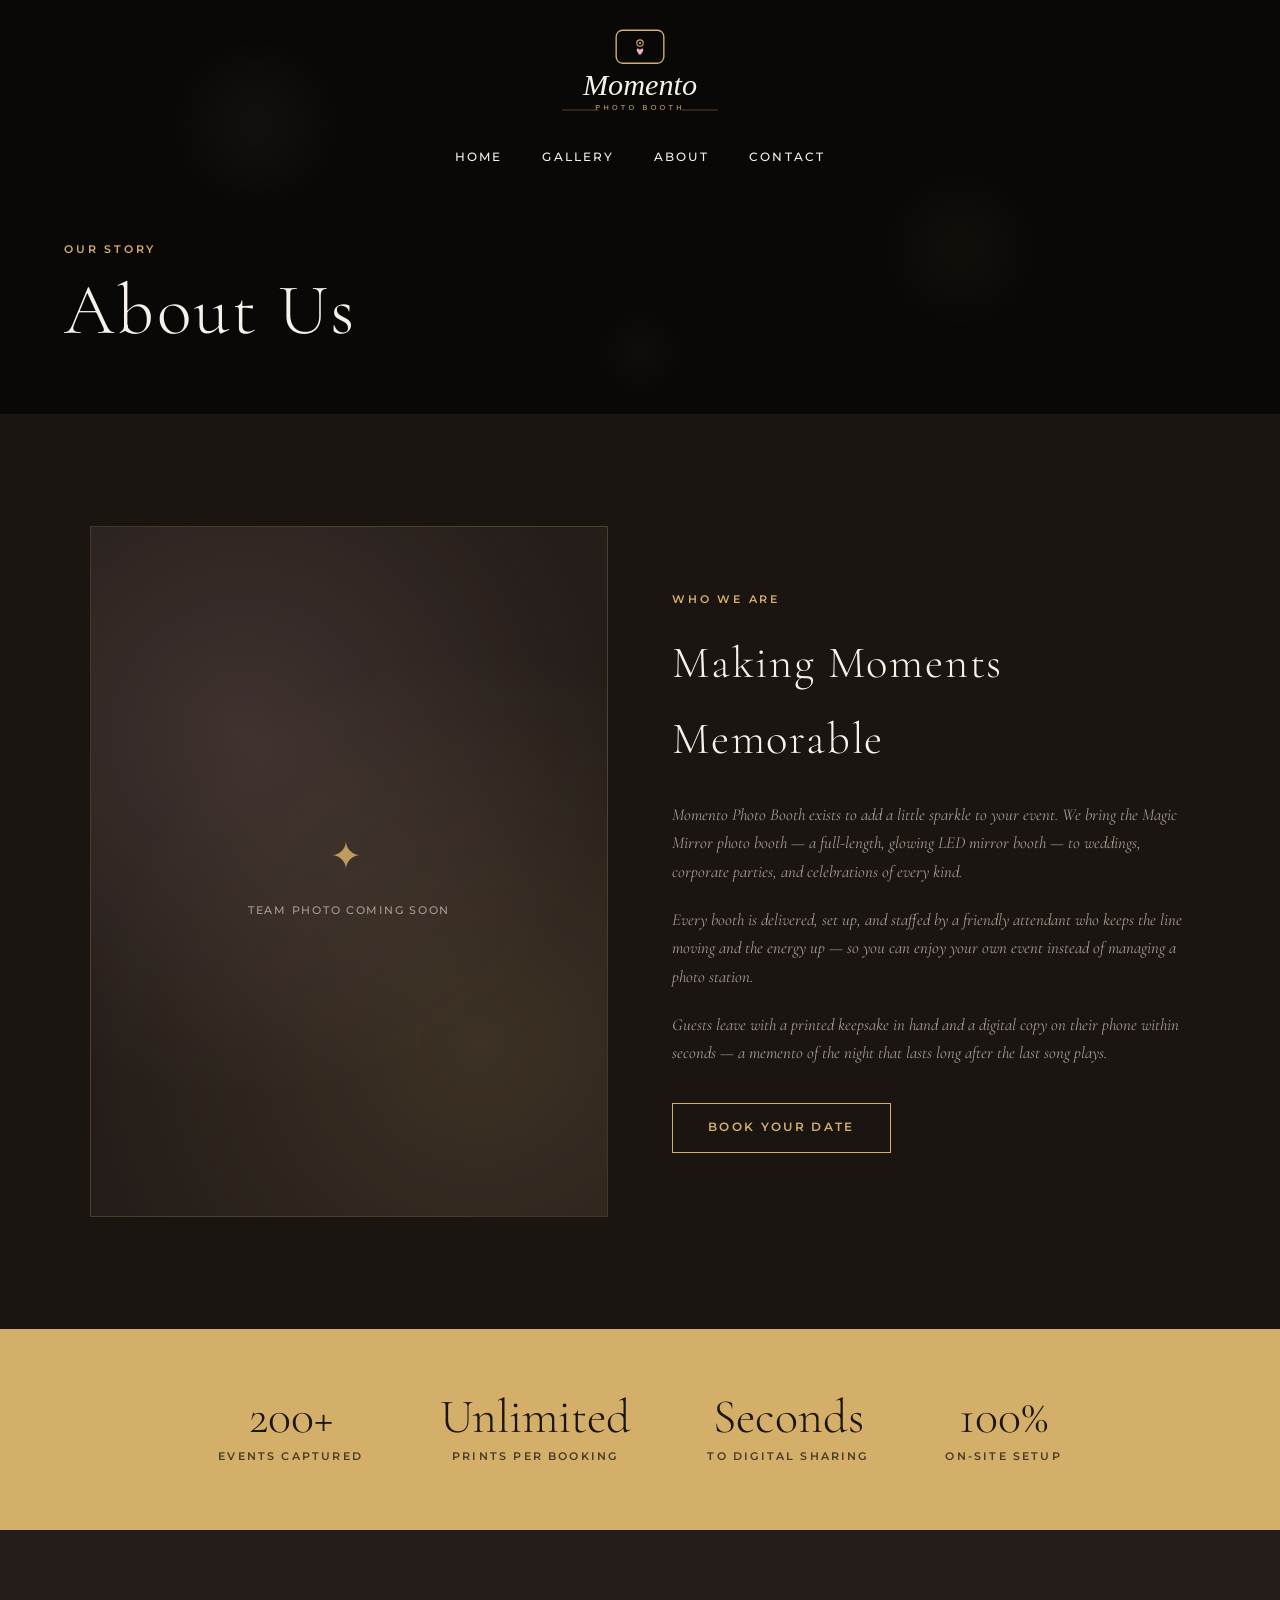
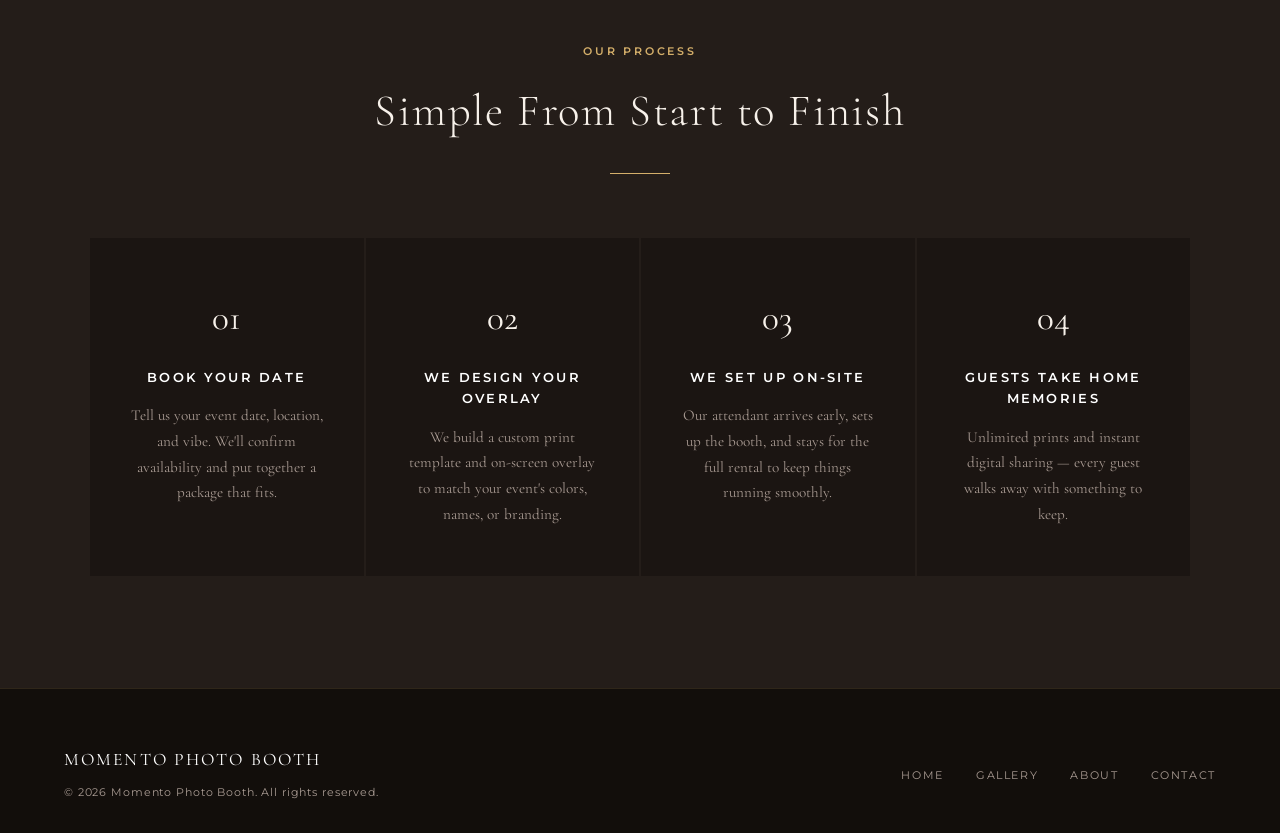
<file: about.html>
<!DOCTYPE html>
<html lang="en">
<head>
  <meta charset="UTF-8">
  <meta name="viewport" content="width=device-width, initial-scale=1.0">
  <title>About — Momento Photo Booth</title>
  <meta name="description" content="Momento Photo Booth brings the Magic Mirror photo booth to weddings, corporate events, and celebrations.">
  <link rel="preconnect" href="https://fonts.googleapis.com">
  <link rel="preconnect" href="https://fonts.gstatic.com" crossorigin>
  <link href="https://fonts.googleapis.com/css2?family=Cormorant+Garamond:ital,wght@0,300;0,400;1,300;1,400&family=Montserrat:wght@400;500;600&display=swap" rel="stylesheet">
  <link rel="stylesheet" href="css/style.css">
</head>
<body>

<nav id="nav" class="scrolled">
  <div class="nav-logo">
    <a href="index.html"><img src="logo.svg" alt="Momento Photo Booth"></a>
  </div>
  <ul class="nav-links" id="navLinks">
    <li><a href="index.html">Home</a></li>
    <li><a href="portfolio.html">Gallery</a></li>
    <li><a href="about.html">About</a></li>
    <li><a href="contact.html">Contact</a></li>
  </ul>
  <button class="hamburger" id="hamburger" aria-label="Menu">
    <span></span><span></span><span></span>
  </button>
</nav>

<div class="page-hero">
  <div class="page-hero-bg"></div>
  <div class="page-hero-content">
    <span class="label">Our Story</span>
    <h1>About Us</h1>
  </div>
</div>

<section>
  <div class="about-page-grid">
    <div class="media-placeholder">
      <span class="mp-icon">✦</span>
      <span>Team Photo Coming Soon</span>
    </div>
    <div class="about-page-text">
      <span class="label">Who We Are</span>
      <h2>Making Moments Memorable</h2>
      <p>Momento Photo Booth exists to add a little sparkle to your event. We bring the Magic Mirror photo booth — a full-length, glowing LED mirror booth — to weddings, corporate parties, and celebrations of every kind.</p>
      <p>Every booth is delivered, set up, and staffed by a friendly attendant who keeps the line moving and the energy up — so you can enjoy your own event instead of managing a photo station.</p>
      <p>Guests leave with a printed keepsake in hand and a digital copy on their phone within seconds — a memento of the night that lasts long after the last song plays.</p>
      <a href="contact.html" class="btn" style="margin-top:1rem">Book Your Date</a>
    </div>
  </div>
</section>

<div class="stats">
  <div>
    <div class="stat-num">200+</div>
    <div class="stat-label">Events Captured</div>
  </div>
  <div>
    <div class="stat-num">Unlimited</div>
    <div class="stat-label">Prints Per Booking</div>
  </div>
  <div>
    <div class="stat-num">Seconds</div>
    <div class="stat-label">To Digital Sharing</div>
  </div>
  <div>
    <div class="stat-num">100%</div>
    <div class="stat-label">On-Site Setup</div>
  </div>
</div>

<section class="services">
  <div class="section-header">
    <span class="label">Our Process</span>
    <h2>Simple From Start to Finish</h2>
    <div class="divider"></div>
  </div>
  <div class="services-grid">
    <div class="service-card">
      <div class="service-icon">01</div>
      <h3>Book Your Date</h3>
      <p>Tell us your event date, location, and vibe. We'll confirm availability and put together a package that fits.</p>
    </div>
    <div class="service-card">
      <div class="service-icon">02</div>
      <h3>We Design Your Overlay</h3>
      <p>We build a custom print template and on-screen overlay to match your event's colors, names, or branding.</p>
    </div>
    <div class="service-card">
      <div class="service-icon">03</div>
      <h3>We Set Up On-Site</h3>
      <p>Our attendant arrives early, sets up the booth, and stays for the full rental to keep things running smoothly.</p>
    </div>
    <div class="service-card">
      <div class="service-icon">04</div>
      <h3>Guests Take Home Memories</h3>
      <p>Unlimited prints and instant digital sharing — every guest walks away with something to keep.</p>
    </div>
  </div>
</section>

<footer>
  <div class="footer-left">
    <div class="logo-text">Momento Photo Booth</div>
    <p>&copy; 2026 Momento Photo Booth. All rights reserved.</p>
  </div>
  <ul class="footer-links">
    <li><a href="index.html">Home</a></li>
    <li><a href="portfolio.html">Gallery</a></li>
    <li><a href="about.html">About</a></li>
    <li><a href="contact.html">Contact</a></li>
  </ul>
</footer>

<script>
  const nav = document.getElementById('nav');
  window.addEventListener('scroll', () => nav.classList.toggle('scrolled', window.scrollY > 60));
  document.getElementById('hamburger').addEventListener('click', () =>
    document.getElementById('navLinks').classList.toggle('open'));
</script>
</body>
</html>
</file>
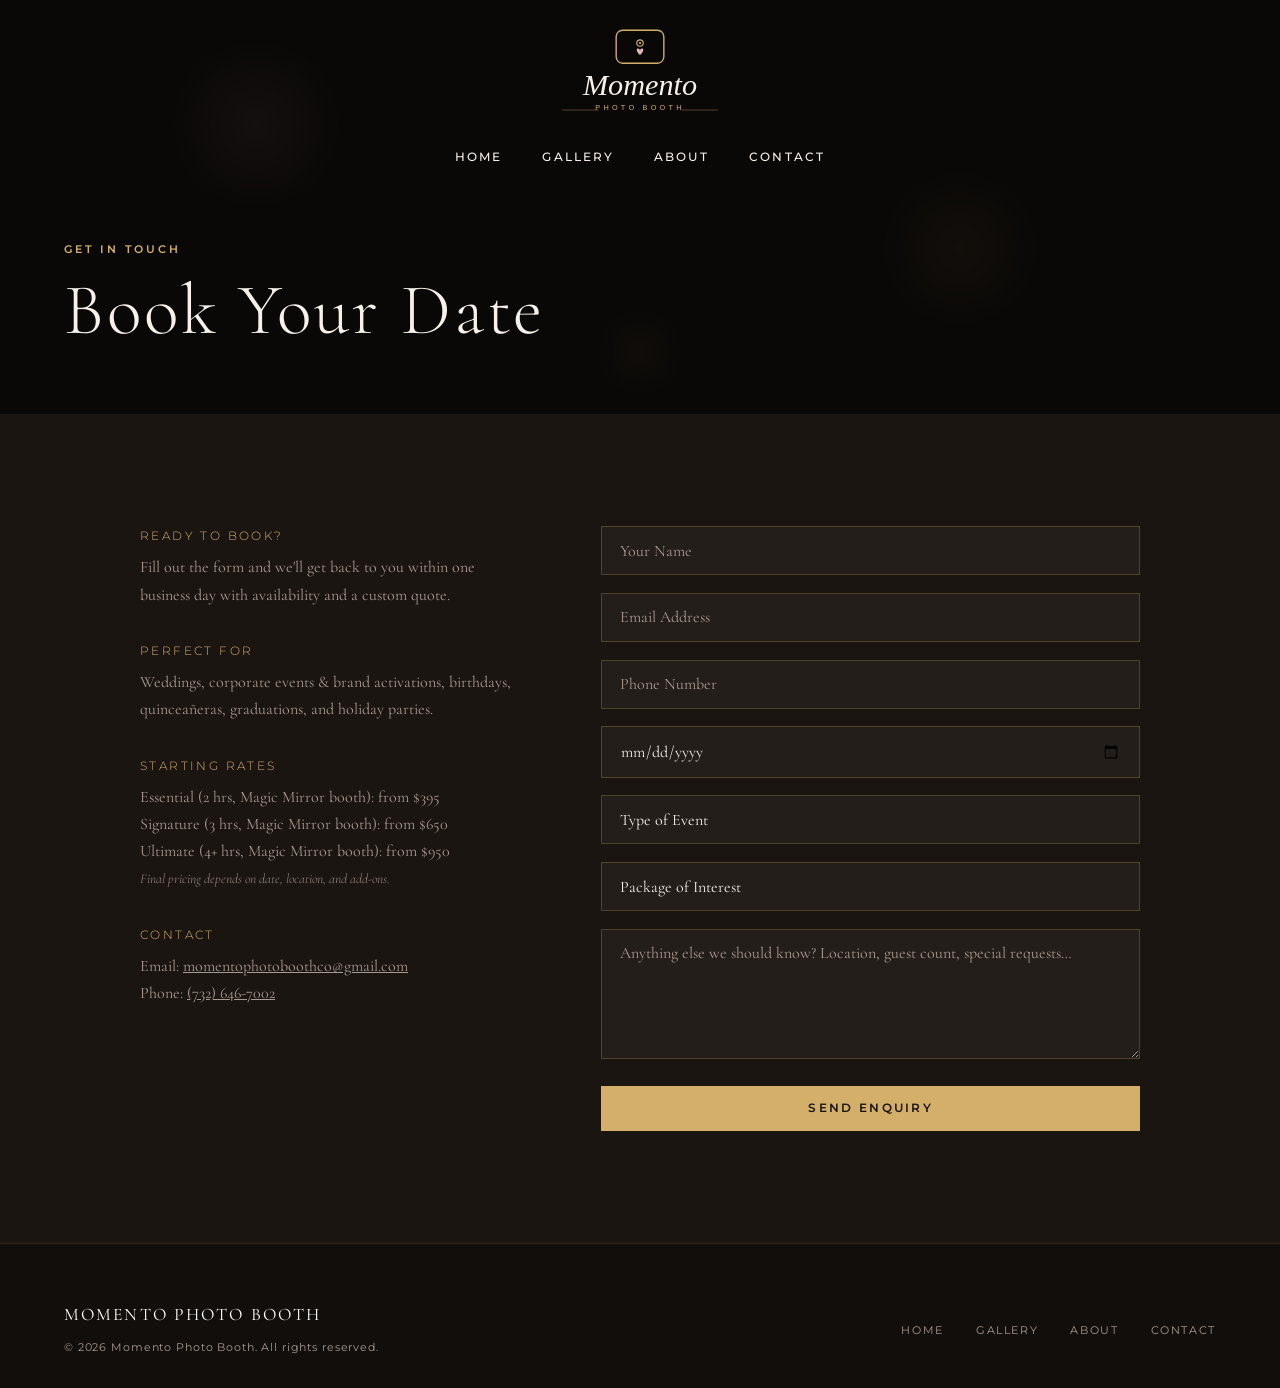
<file: contact.html>
<!DOCTYPE html>
<html lang="en">
<head>
  <meta charset="UTF-8">
  <meta name="viewport" content="width=device-width, initial-scale=1.0">
  <title>Contact — Momento Photo Booth</title>
  <meta name="description" content="Book Momento Photo Booth's Magic Mirror photo booth for your wedding, corporate event, or celebration.">
  <link rel="preconnect" href="https://fonts.googleapis.com">
  <link rel="preconnect" href="https://fonts.gstatic.com" crossorigin>
  <link href="https://fonts.googleapis.com/css2?family=Cormorant+Garamond:ital,wght@0,300;0,400;1,300;1,400&family=Montserrat:wght@400;500;600&display=swap" rel="stylesheet">
  <link rel="stylesheet" href="css/style.css">
</head>
<body>

<nav id="nav" class="scrolled">
  <div class="nav-logo">
    <a href="index.html"><img src="logo.svg" alt="Momento Photo Booth"></a>
  </div>
  <ul class="nav-links" id="navLinks">
    <li><a href="index.html">Home</a></li>
    <li><a href="portfolio.html">Gallery</a></li>
    <li><a href="about.html">About</a></li>
    <li><a href="contact.html">Contact</a></li>
  </ul>
  <button class="hamburger" id="hamburger" aria-label="Menu">
    <span></span><span></span><span></span>
  </button>
</nav>

<div class="page-hero">
  <div class="page-hero-bg"></div>
  <div class="page-hero-content">
    <span class="label">Get in Touch</span>
    <h1>Book Your Date</h1>
  </div>
</div>

<section>
  <div class="contact-wrap">
    <div class="contact-info">
      <h3>Ready to Book?</h3>
      <p>Fill out the form and we'll get back to you within one business day with availability and a custom quote.</p>

      <h3>Perfect For</h3>
      <p>Weddings, corporate events &amp; brand activations, birthdays, quinceañeras, graduations, and holiday parties.</p>

      <h3>Starting Rates</h3>
      <p>Essential (2 hrs, Magic Mirror booth): from $395<br>
         Signature (3 hrs, Magic Mirror booth): from $650<br>
         Ultimate (4+ hrs, Magic Mirror booth): from $950<br>
         <span style="font-size:0.85rem; opacity:0.75; font-style:italic;">Final pricing depends on date, location, and add-ons.</span></p>

      <h3>Contact</h3>
      <p>Email: <a href="mailto:momentophotoboothco@gmail.com" style="text-decoration:underline;">momentophotoboothco@gmail.com</a><br>
         Phone: <a href="tel:+17326467002" style="text-decoration:underline;">(732) 646-7002</a></p>
    </div>

    <div>
      <form name="contact" method="POST" data-netlify="true" netlify-honeypot="bot-field">
        <input type="hidden" name="form-name" value="contact">
        <p style="display:none"><input name="bot-field"></p>
        <input type="text" name="name" placeholder="Your Name" required>
        <input type="email" name="email" placeholder="Email Address" required>
        <input type="tel" name="phone" placeholder="Phone Number">
        <input type="date" name="event-date" placeholder="Event Date">
        <select name="event-type">
          <option value="" disabled selected>Type of Event</option>
          <option value="wedding">Wedding</option>
          <option value="corporate">Corporate Event</option>
          <option value="birthday">Birthday / Celebration</option>
          <option value="other">Other</option>
        </select>
        <select name="package">
          <option value="" disabled selected>Package of Interest</option>
          <option value="essential">Essential (from $395)</option>
          <option value="signature">Signature (from $650)</option>
          <option value="ultimate">Ultimate (from $950)</option>
          <option value="unsure">Not Sure Yet</option>
        </select>
        <textarea name="message" placeholder="Anything else we should know? Location, guest count, special requests…"></textarea>
        <button type="submit" class="btn btn-filled">Send Enquiry</button>
      </form>
    </div>
  </div>
</section>

<footer>
  <div class="footer-left">
    <div class="logo-text">Momento Photo Booth</div>
    <p>&copy; 2026 Momento Photo Booth. All rights reserved.</p>
  </div>
  <ul class="footer-links">
    <li><a href="index.html">Home</a></li>
    <li><a href="portfolio.html">Gallery</a></li>
    <li><a href="about.html">About</a></li>
    <li><a href="contact.html">Contact</a></li>
  </ul>
</footer>

<script>
  const nav = document.getElementById('nav');
  window.addEventListener('scroll', () => nav.classList.toggle('scrolled', window.scrollY > 60));
  document.getElementById('hamburger').addEventListener('click', () =>
    document.getElementById('navLinks').classList.toggle('open'));
</script>
</body>
</html>
</file>
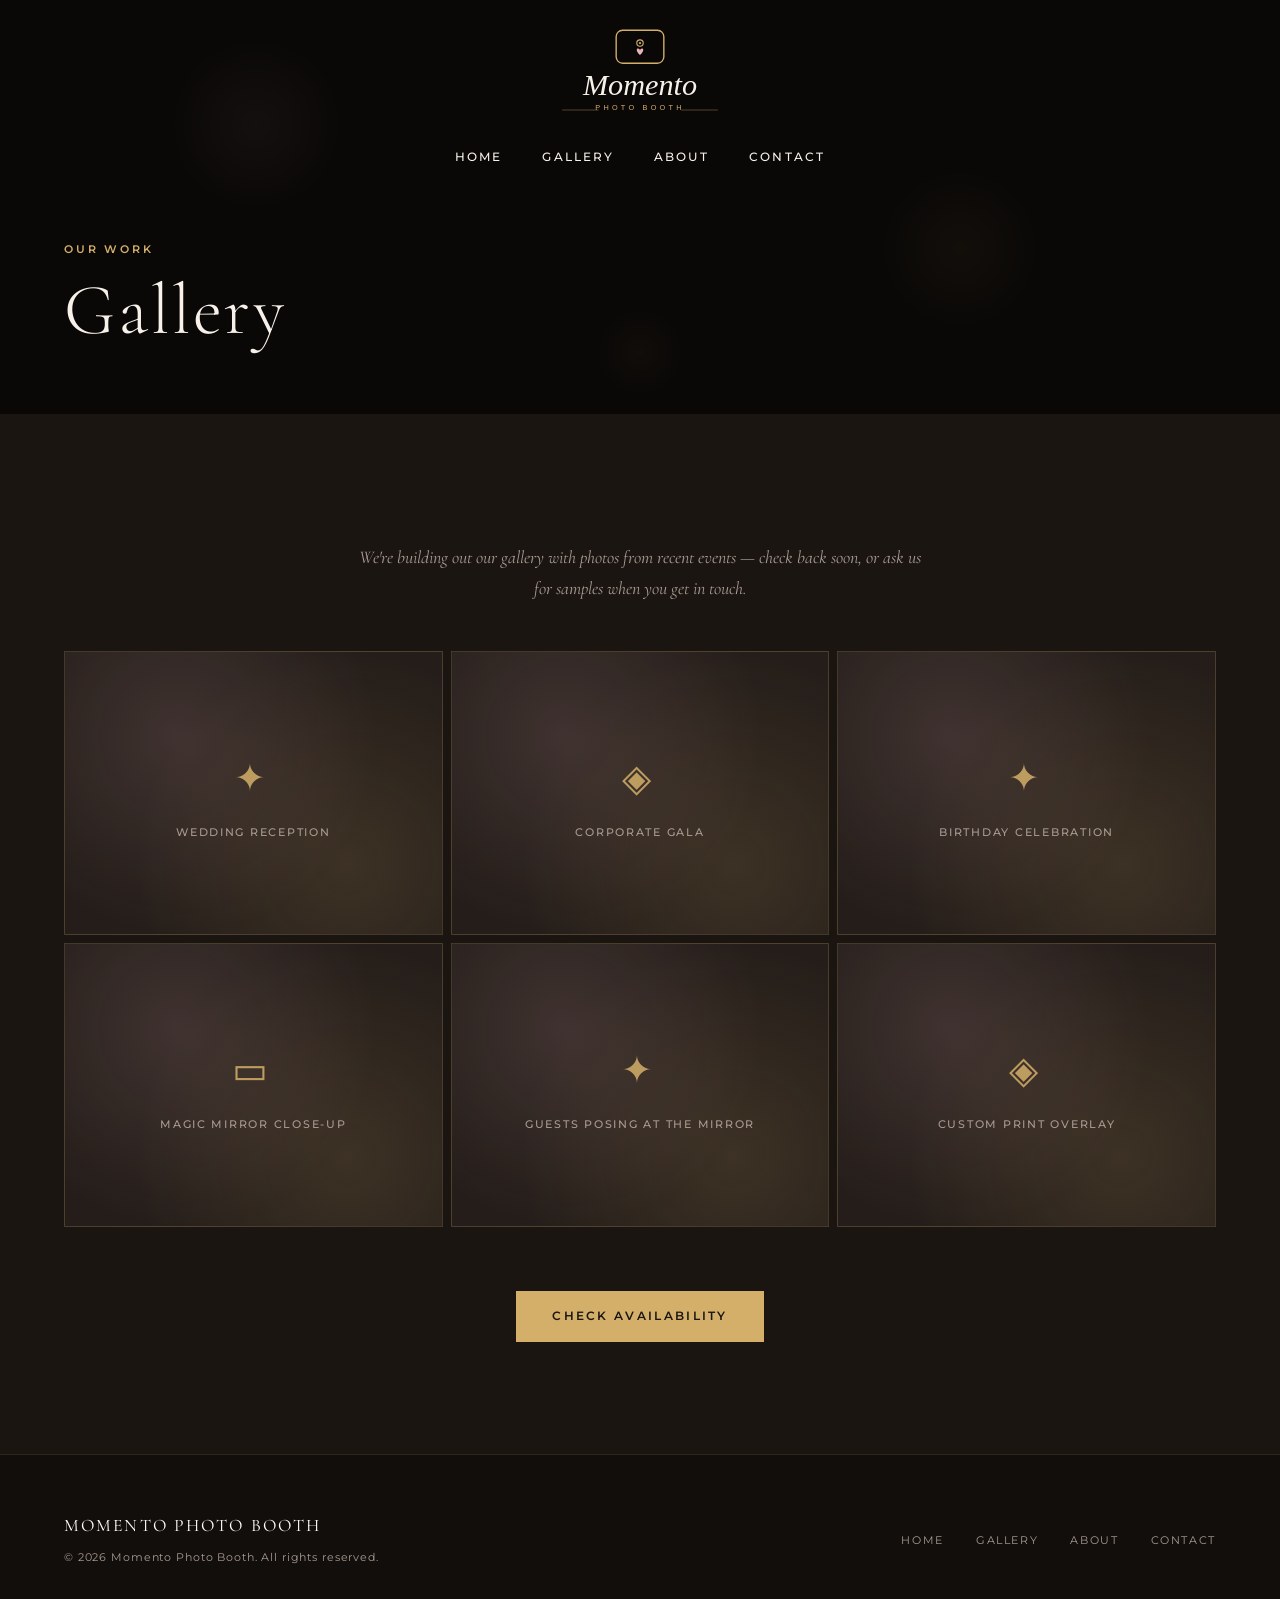
<file: portfolio.html>
<!DOCTYPE html>
<html lang="en">
<head>
  <meta charset="UTF-8">
  <meta name="viewport" content="width=device-width, initial-scale=1.0">
  <title>Gallery — Momento Photo Booth</title>
  <meta name="description" content="See Momento Photo Booth in action at weddings, corporate events, and celebrations.">
  <link rel="preconnect" href="https://fonts.googleapis.com">
  <link rel="preconnect" href="https://fonts.gstatic.com" crossorigin>
  <link href="https://fonts.googleapis.com/css2?family=Cormorant+Garamond:ital,wght@0,300;0,400;1,300;1,400&family=Montserrat:wght@400;500;600&display=swap" rel="stylesheet">
  <link rel="stylesheet" href="css/style.css">
</head>
<body>

<nav id="nav" class="scrolled">
  <div class="nav-logo">
    <a href="index.html"><img src="logo.svg" alt="Momento Photo Booth"></a>
  </div>
  <ul class="nav-links" id="navLinks">
    <li><a href="index.html">Home</a></li>
    <li><a href="portfolio.html">Gallery</a></li>
    <li><a href="about.html">About</a></li>
    <li><a href="contact.html">Contact</a></li>
  </ul>
  <button class="hamburger" id="hamburger" aria-label="Menu">
    <span></span><span></span><span></span>
  </button>
</nav>

<div class="page-hero">
  <div class="page-hero-bg"></div>
  <div class="page-hero-content">
    <span class="label">Our Work</span>
    <h1>Gallery</h1>
  </div>
</div>

<section>
  <div class="section-header" style="margin-bottom: 3rem;">
    <p>We're building out our gallery with photos from recent events — check back soon, or ask us for samples when you get in touch.</p>
  </div>
  <div class="gallery-grid">
    <div class="gallery-item"><div class="media-placeholder"><span class="mp-icon">✦</span><span>Wedding Reception</span></div></div>
    <div class="gallery-item"><div class="media-placeholder"><span class="mp-icon">◈</span><span>Corporate Gala</span></div></div>
    <div class="gallery-item"><div class="media-placeholder"><span class="mp-icon">✦</span><span>Birthday Celebration</span></div></div>
    <div class="gallery-item"><div class="media-placeholder"><span class="mp-icon">▭</span><span>Magic Mirror Close-Up</span></div></div>
    <div class="gallery-item"><div class="media-placeholder"><span class="mp-icon">✦</span><span>Guests Posing at the Mirror</span></div></div>
    <div class="gallery-item"><div class="media-placeholder"><span class="mp-icon">◈</span><span>Custom Print Overlay</span></div></div>
  </div>
  <div class="portfolio-cta" style="margin-top:4rem">
    <a href="contact.html" class="btn btn-filled">Check Availability</a>
  </div>
</section>

<footer>
  <div class="footer-left">
    <div class="logo-text">Momento Photo Booth</div>
    <p>&copy; 2026 Momento Photo Booth. All rights reserved.</p>
  </div>
  <ul class="footer-links">
    <li><a href="index.html">Home</a></li>
    <li><a href="portfolio.html">Gallery</a></li>
    <li><a href="about.html">About</a></li>
    <li><a href="contact.html">Contact</a></li>
  </ul>
</footer>

<script>
  const nav = document.getElementById('nav');
  window.addEventListener('scroll', () => nav.classList.toggle('scrolled', window.scrollY > 60));
  document.getElementById('hamburger').addEventListener('click', () =>
    document.getElementById('navLinks').classList.toggle('open'));
</script>
</body>
</html>
</file>
<file: css/style.css>
*, *::before, *::after { box-sizing: border-box; margin: 0; padding: 0; }

:root {
  --navy:    #1b1512;
  --navy2:   #241d19;
  --gold:    #d4af6a;
  --gold2:   #e8c98a;
  --blush:   #e8b4b8;
  --white:   #ffffff;
  --offwhite:#f7f1ea;
  --gray:    #a89a92;
  --font:    'Cormorant Garamond', Georgia, serif;
  --sans:    'Montserrat', Arial, sans-serif;
}

html { scroll-behavior: smooth; }

body {
  background: var(--navy);
  color: var(--offwhite);
  font-family: var(--font);
  font-size: 18px;
  line-height: 1.7;
}

a { color: inherit; text-decoration: none; }
img { display: block; max-width: 100%; }

h1, h2, h3 { font-family: var(--font); font-weight: 300; letter-spacing: 0.04em; }
h1 { font-size: clamp(2.4rem, 6vw, 4.5rem); line-height: 1.1; }
h2 { font-size: clamp(1.8rem, 3.5vw, 2.8rem); }
h3 { font-size: 1.3rem; }

.label {
  font-family: var(--sans);
  font-size: 0.7rem;
  font-weight: 600;
  letter-spacing: 0.25em;
  text-transform: uppercase;
  color: var(--gold);
  display: block;
  margin-bottom: 0.75rem;
}

/* ── Nav ───────────────────────────────────── */
nav {
  position: fixed;
  top: 0; left: 0; right: 0;
  z-index: 100;
  display: flex;
  flex-direction: column;
  align-items: center;
  padding: 1.4rem 5vw 0.8rem;
  transition: background 0.4s, padding 0.3s;
}
nav.scrolled {
  background: rgba(27,21,18,0.97);
  padding-top: 0.8rem;
  border-bottom: 1px solid rgba(212,175,106,0.2);
}
.nav-logo {
  display: flex;
  justify-content: center;
  margin-bottom: 0.5rem;
}
.nav-logo img {
  height: 110px;
  width: auto;
  object-fit: contain;
  transition: height 0.3s;
}
nav.scrolled .nav-logo img {
  height: 70px;
}
.nav-links {
  display: flex;
  gap: 2.5rem;
  list-style: none;
  padding-bottom: 0.2rem;
}
.nav-links a {
  font-family: var(--sans);
  font-size: 0.72rem;
  font-weight: 500;
  letter-spacing: 0.18em;
  text-transform: uppercase;
  color: var(--offwhite);
  transition: color 0.2s;
}
.nav-links a:hover { color: var(--gold); }

.hamburger {
  display: none;
  flex-direction: column;
  gap: 5px;
  cursor: pointer;
  background: none;
  border: none;
  padding: 4px;
  position: absolute;
  right: 5vw;
  top: 1.4rem;
}
.hamburger span {
  display: block;
  width: 26px;
  height: 2px;
  background: var(--offwhite);
  transition: all 0.3s;
}

/* ── Buttons ─────────────────────────────────── */
.btn {
  display: inline-block;
  font-family: var(--sans);
  font-size: 0.72rem;
  font-weight: 600;
  letter-spacing: 0.2em;
  text-transform: uppercase;
  padding: 0.9rem 2.2rem;
  border: 1px solid var(--gold);
  color: var(--gold);
  transition: background 0.25s, color 0.25s;
  cursor: pointer;
  background: transparent;
}
.btn:hover { background: var(--gold); color: var(--navy); }
.btn-filled { background: var(--gold); color: var(--navy); }
.btn-filled:hover { background: var(--gold2); }

/* ── Hero ─────────────────────────────────────── */
.hero {
  position: relative;
  height: 100vh;
  min-height: 600px;
  display: flex;
  align-items: center;
  overflow: hidden;
}
.hero-bg {
  position: absolute;
  inset: 0;
  background:
    radial-gradient(circle at 18% 24%, rgba(232,180,184,0.16) 0%, transparent 8%),
    radial-gradient(circle at 32% 68%, rgba(212,175,106,0.14) 0%, transparent 6%),
    radial-gradient(circle at 62% 18%, rgba(212,175,106,0.12) 0%, transparent 7%),
    radial-gradient(circle at 78% 55%, rgba(232,180,184,0.14) 0%, transparent 6%),
    radial-gradient(circle at 88% 82%, rgba(212,175,106,0.16) 0%, transparent 8%),
    radial-gradient(circle at 45% 88%, rgba(232,180,184,0.12) 0%, transparent 6%),
    radial-gradient(ellipse at 70% 40%, rgba(212,175,106,0.10) 0%, transparent 55%),
    var(--navy);
  animation: twinkle 6s ease-in-out infinite alternate;
}
@keyframes twinkle {
  0%   { opacity: 0.85; }
  100% { opacity: 1; }
}
.hero-icon {
  position: absolute;
  right: 8vw;
  top: 50%;
  transform: translateY(-50%);
  width: min(28vw, 340px);
  opacity: 0.9;
}
@media (max-width: 900px) { .hero-icon { display: none; } }
.hero-overlay {
  position: absolute;
  inset: 0;
  background: linear-gradient(135deg, rgba(27,21,18,0.75) 0%, rgba(27,21,18,0.25) 100%);
}
.hero-content {
  position: relative;
  padding: 0 5vw;
  max-width: 800px;
}
.hero-content h1 { margin-bottom: 1.2rem; }
.hero-content p {
  font-size: 1.15rem;
  color: rgba(245,245,240,0.82);
  max-width: 520px;
  margin-bottom: 2.5rem;
  font-style: italic;
}
.hero-actions { display: flex; gap: 1rem; flex-wrap: wrap; }

.hero-scroll {
  position: absolute;
  bottom: 2.5rem;
  left: 50%;
  transform: translateX(-50%);
  display: flex;
  flex-direction: column;
  align-items: center;
  gap: 0.5rem;
  font-family: var(--sans);
  font-size: 0.65rem;
  letter-spacing: 0.2em;
  text-transform: uppercase;
  color: var(--gray);
  animation: bounce 2s infinite;
}
.hero-scroll::after {
  content: '';
  display: block;
  width: 1px;
  height: 40px;
  background: var(--gold);
  opacity: 0.5;
}
@keyframes bounce {
  0%, 100% { transform: translateX(-50%) translateY(0); }
  50% { transform: translateX(-50%) translateY(6px); }
}

/* ── Sections ─────────────────────────────────── */
section { padding: 7rem 5vw; }

.section-header { text-align: center; margin-bottom: 4rem; }
.section-header p {
  max-width: 580px;
  margin: 1rem auto 0;
  color: var(--gray);
  font-style: italic;
}
.divider {
  width: 60px;
  height: 1px;
  background: var(--gold);
  margin: 1.5rem auto 0;
}

/* ── Services ─────────────────────────────────── */
.services { background: var(--navy2); }
.services-grid {
  display: grid;
  grid-template-columns: repeat(auto-fit, minmax(240px, 1fr));
  gap: 2px;
  max-width: 1100px;
  margin: 0 auto;
}
.service-card {
  padding: 3rem 2.5rem;
  background: var(--navy);
  border-top: 2px solid transparent;
  transition: border-color 0.3s, transform 0.3s;
  text-align: center;
}
.service-card:hover { border-top-color: var(--gold); transform: translateY(-4px); }
.service-icon { font-size: 2.2rem; margin-bottom: 1.2rem; }
.service-card h3 {
  font-family: var(--sans);
  font-size: 0.8rem;
  font-weight: 600;
  letter-spacing: 0.18em;
  text-transform: uppercase;
  margin-bottom: 0.9rem;
  color: var(--white);
}
.service-card p { font-size: 0.95rem; color: var(--gray); line-height: 1.7; }
.price { font-size: 1.5rem; color: var(--gold); margin-bottom: 0.5rem; font-family: var(--font); }
.price-note { font-size: 0.75rem; color: var(--gray); opacity: 0.75; margin-top: 0.6rem; font-style: italic; }
.service-card.featured { border-top-color: var(--gold); }
.service-card ul { list-style: none; text-align: left; margin: 1.2rem 0; font-size: 0.92rem; color: var(--gray); }
.service-card ul li { padding: 0.3rem 0; padding-left: 1.2rem; position: relative; }
.service-card ul li::before { content: '—'; position: absolute; left: 0; color: var(--gold); }

/* ── Portfolio Grid ───────────────────────────── */
.portfolio-item { overflow: hidden; position: relative; cursor: pointer; }
.portfolio-item img { width: 100%; height: 100%; object-fit: cover; transition: transform 0.6s ease; }
.portfolio-item:hover img { transform: scale(1.06); }
.portfolio-overlay {
  position: absolute; inset: 0;
  background: linear-gradient(to top, rgba(27,21,18,0.85) 0%, transparent 50%);
  opacity: 0; transition: opacity 0.4s;
  display: flex; align-items: flex-end; padding: 1.5rem;
}
.portfolio-item:hover .portfolio-overlay { opacity: 1; }
.portfolio-overlay span {
  font-family: var(--sans); font-size: 0.7rem;
  letter-spacing: 0.18em; text-transform: uppercase; color: var(--gold);
}
.portfolio-cta { text-align: center; margin-top: 3rem; }

/* ── Media Placeholder ─────────────────────────── */
.media-placeholder {
  width: 100%; height: 100%; min-height: 220px;
  display: flex; flex-direction: column; align-items: center; justify-content: center;
  gap: 0.8rem;
  background:
    radial-gradient(circle at 30% 30%, rgba(232,180,184,0.14) 0%, transparent 60%),
    radial-gradient(circle at 75% 75%, rgba(212,175,106,0.14) 0%, transparent 60%),
    var(--navy2);
  border: 1px solid rgba(212,175,106,0.18);
  transition: border-color 0.3s, transform 0.3s;
}
.media-placeholder .mp-icon { font-size: 2.4rem; color: var(--gold); opacity: 0.85; }
.media-placeholder span {
  font-family: var(--sans); font-size: 0.68rem; font-weight: 500;
  letter-spacing: 0.16em; text-transform: uppercase; color: var(--gray);
  text-align: center; padding: 0 1.5rem;
}
.gallery-item:hover .media-placeholder,
.portfolio-item:hover .media-placeholder { border-color: var(--gold); transform: scale(1.02); }

/* ── About Strip ──────────────────────────────── */
.about-strip { display: grid; grid-template-columns: 1fr 1fr; gap: 0; min-height: 500px; }
.about-image { overflow: hidden; position: relative; }
.about-image img { width: 100%; height: 100%; object-fit: cover; transition: transform 0.6s; }
.about-strip:hover .about-image img { transform: scale(1.04); }
.about-text {
  background: var(--navy2);
  padding: 5rem 6vw;
  display: flex; flex-direction: column; justify-content: center;
}
.about-text p { color: var(--gray); margin: 1.2rem 0 2rem; font-style: italic; font-size: 1.05rem; }

/* ── Stats ───────────────────────────────────── */
.stats {
  background: var(--gold);
  padding: 4rem 5vw;
  display: flex; justify-content: center; gap: 6vw; flex-wrap: wrap; text-align: center;
}
.stat-num { font-size: 3rem; font-weight: 300; color: var(--navy); line-height: 1; }
.stat-label {
  font-family: var(--sans); font-size: 0.68rem; font-weight: 600;
  letter-spacing: 0.2em; text-transform: uppercase; color: rgba(27,21,18,0.75); margin-top: 0.4rem;
}

/* ── Testimonial ─────────────────────────────── */
.testimonial { background: var(--navy2); text-align: center; padding: 6rem 5vw; }
.testimonial blockquote {
  max-width: 700px; margin: 0 auto;
  font-size: 1.4rem; font-style: italic; font-weight: 300; color: var(--offwhite); line-height: 1.6;
}
.testimonial cite {
  display: block; margin-top: 1.5rem;
  font-family: var(--sans); font-size: 0.7rem; letter-spacing: 0.2em;
  text-transform: uppercase; color: var(--gold); font-style: normal;
}

/* ── Contact ─────────────────────────────────── */
.contact-wrap {
  display: grid; grid-template-columns: 1fr 1.4fr; gap: 6vw;
  max-width: 1000px; margin: 0 auto;
}
.contact-info h3 {
  font-family: var(--sans); font-size: 0.75rem; letter-spacing: 0.2em;
  text-transform: uppercase; color: var(--gold); margin-bottom: 0.5rem;
}
.contact-info p { color: var(--gray); font-size: 1rem; margin-bottom: 2rem; }
form input, form textarea, form select {
  width: 100%;
  background: rgba(255,255,255,0.04);
  border: 1px solid rgba(212,175,106,0.25);
  color: var(--offwhite);
  font-family: var(--font); font-size: 1rem;
  padding: 0.85rem 1.1rem; margin-bottom: 1.1rem;
  outline: none; transition: border-color 0.25s;
  border-radius: 0; -webkit-appearance: none;
}
form input:focus, form textarea:focus, form select:focus { border-color: var(--gold); }
form input::placeholder, form textarea::placeholder { color: var(--gray); }
form textarea { resize: vertical; min-height: 130px; }
form .btn { width: 100%; text-align: center; }

/* ── Footer ──────────────────────────────────── */
footer {
  background: #120e0b;
  padding: 3.5rem 5vw 2rem;
  display: grid; grid-template-columns: 1fr auto;
  align-items: center; gap: 2rem;
  border-top: 1px solid rgba(212,175,106,0.15);
}
.footer-left .logo-text {
  font-family: var(--font); font-size: 1.1rem;
  letter-spacing: 0.12em; text-transform: uppercase; color: var(--white);
}
.footer-left p { font-family: var(--sans); font-size: 0.68rem; color: var(--gray); margin-top: 0.5rem; letter-spacing: 0.08em; }
.footer-links { display: flex; gap: 2rem; list-style: none; }
.footer-links a {
  font-family: var(--sans); font-size: 0.68rem;
  letter-spacing: 0.15em; text-transform: uppercase; color: var(--gray); transition: color 0.2s;
}
.footer-links a:hover { color: var(--gold); }

/* ── Page Hero ───────────────────────────────── */
.page-hero {
  height: 46vh; min-height: 320px;
  position: relative; display: flex; align-items: flex-end;
  padding: 4rem 5vw; overflow: hidden;
}
.page-hero-bg {
  position: absolute; inset: 0; background-size: cover; background-position: center; filter: brightness(0.28);
  background-image:
    radial-gradient(circle at 20% 30%, rgba(232,180,184,0.18) 0%, transparent 8%),
    radial-gradient(circle at 75% 60%, rgba(212,175,106,0.16) 0%, transparent 8%),
    radial-gradient(circle at 50% 85%, rgba(212,175,106,0.12) 0%, transparent 6%);
  background-color: var(--navy2);
}
.page-hero-content { position: relative; }
.page-hero-content h1 { margin-top: 0.5rem; }

/* ── Gallery grid ──────────────────────────────── */
.gallery-grid {
  display: grid;
  grid-template-columns: repeat(auto-fill, minmax(340px, 1fr));
  gap: 8px; max-width: 1300px; margin: 0 auto;
}
.gallery-item { overflow: hidden; aspect-ratio: 4/3; position: relative; }
.gallery-item img { width: 100%; height: 100%; object-fit: cover; object-position: top; transition: transform 0.5s; }
.gallery-item:hover img { transform: scale(1.06); }

/* ── About page ───────────────────────────────── */
.about-page-grid {
  display: grid; grid-template-columns: 1fr 1fr; gap: 5vw;
  max-width: 1100px; margin: 0 auto; align-items: center;
}
.about-page-grid img,
.about-page-grid .media-placeholder { width: 100%; aspect-ratio: 3/4; object-fit: cover; }
.about-page-text .label { margin-bottom: 1rem; }
.about-page-text h2 { margin-bottom: 1.5rem; }
.about-page-text p { color: var(--gray); font-style: italic; margin-bottom: 1.2rem; font-size: 1.05rem; }

/* ── Mobile ───────────────────────────────────── */
@media (max-width: 768px) {
  .nav-links { display: none; }
  .nav-links.open {
    display: flex; flex-direction: column;
    position: fixed; inset: 0;
    background: var(--navy);
    align-items: center; justify-content: center;
    gap: 3rem; z-index: 99;
  }
  .nav-links.open a { font-size: 1.1rem; }
  .hamburger { display: flex; z-index: 101; }
  .nav-logo img { height: 80px; }
  nav.scrolled .nav-logo img { height: 56px; }

  .about-strip { grid-template-columns: 1fr; }
  .about-image { height: 320px; }
  .contact-wrap { grid-template-columns: 1fr; }
  footer { grid-template-columns: 1fr; text-align: center; }
  .footer-links { justify-content: center; flex-wrap: wrap; }
  .about-page-grid { grid-template-columns: 1fr; }
  .stats { gap: 3rem; }
}
</file>
